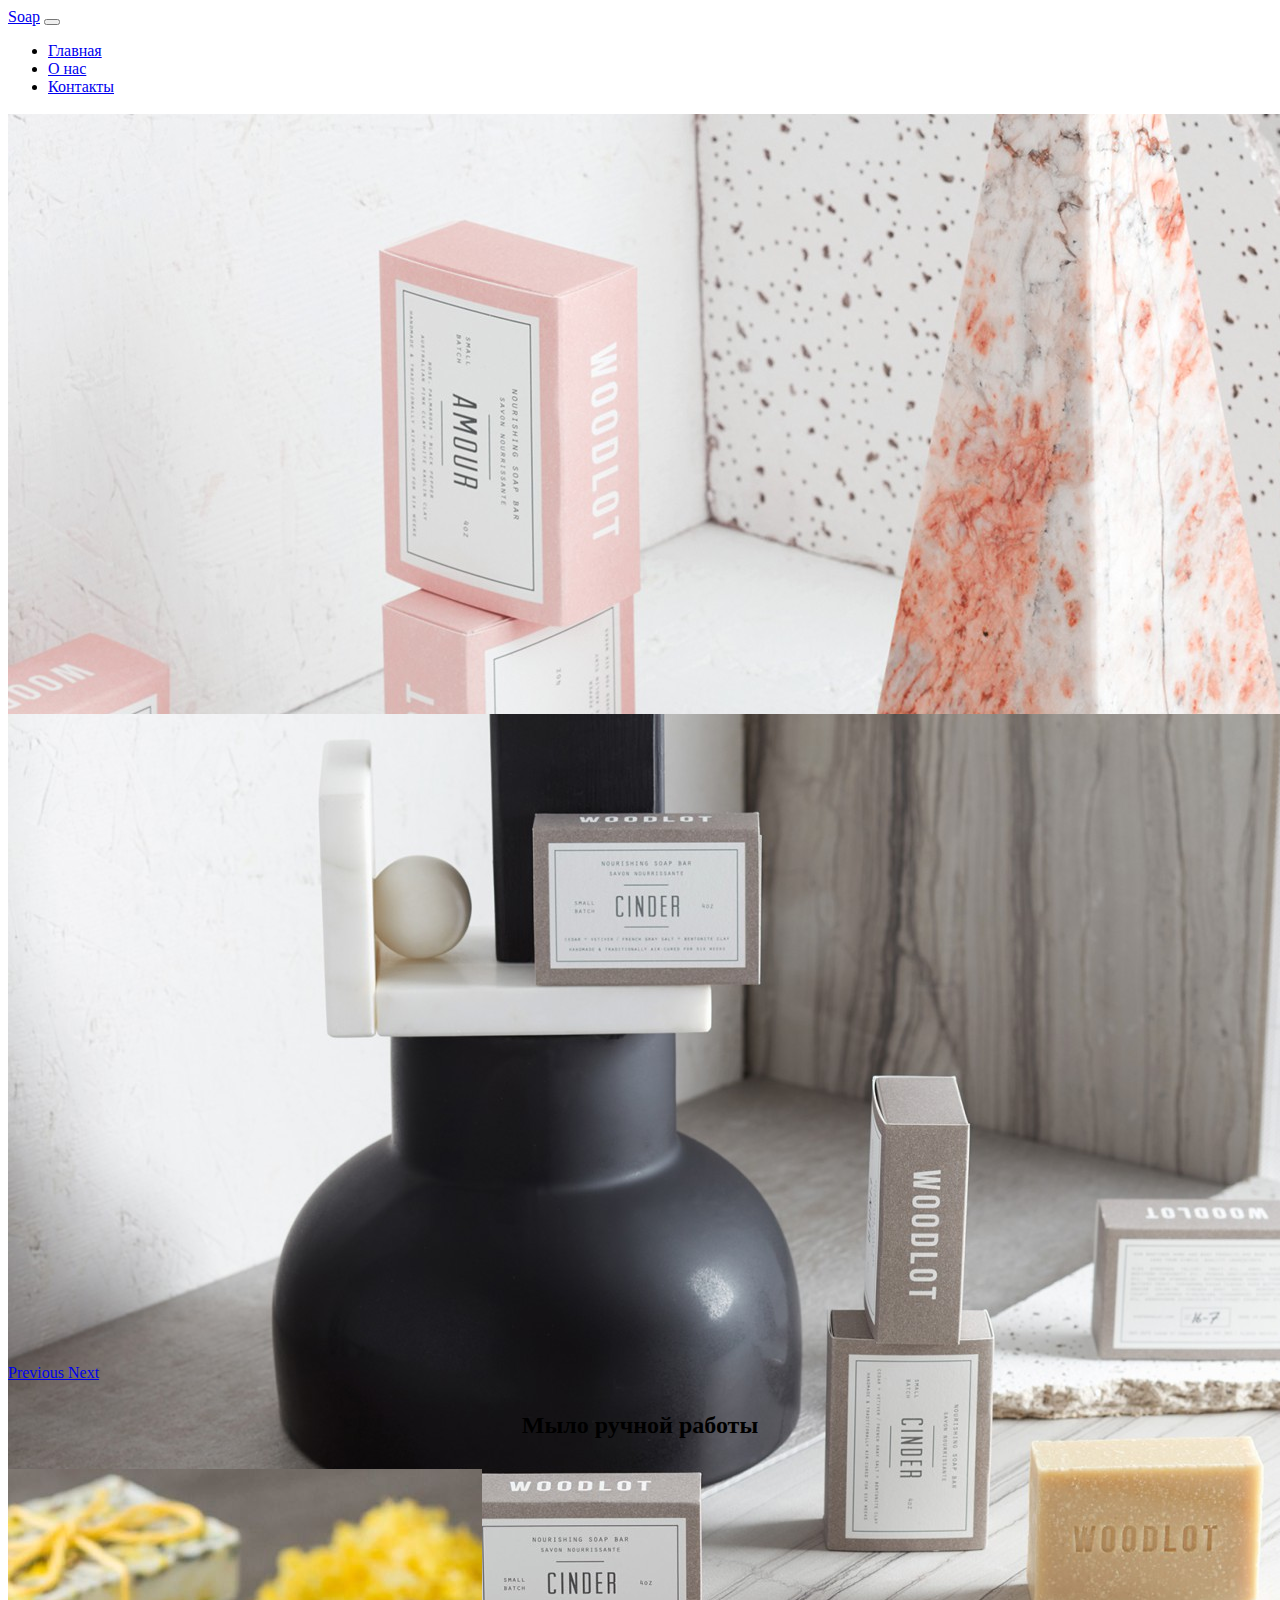
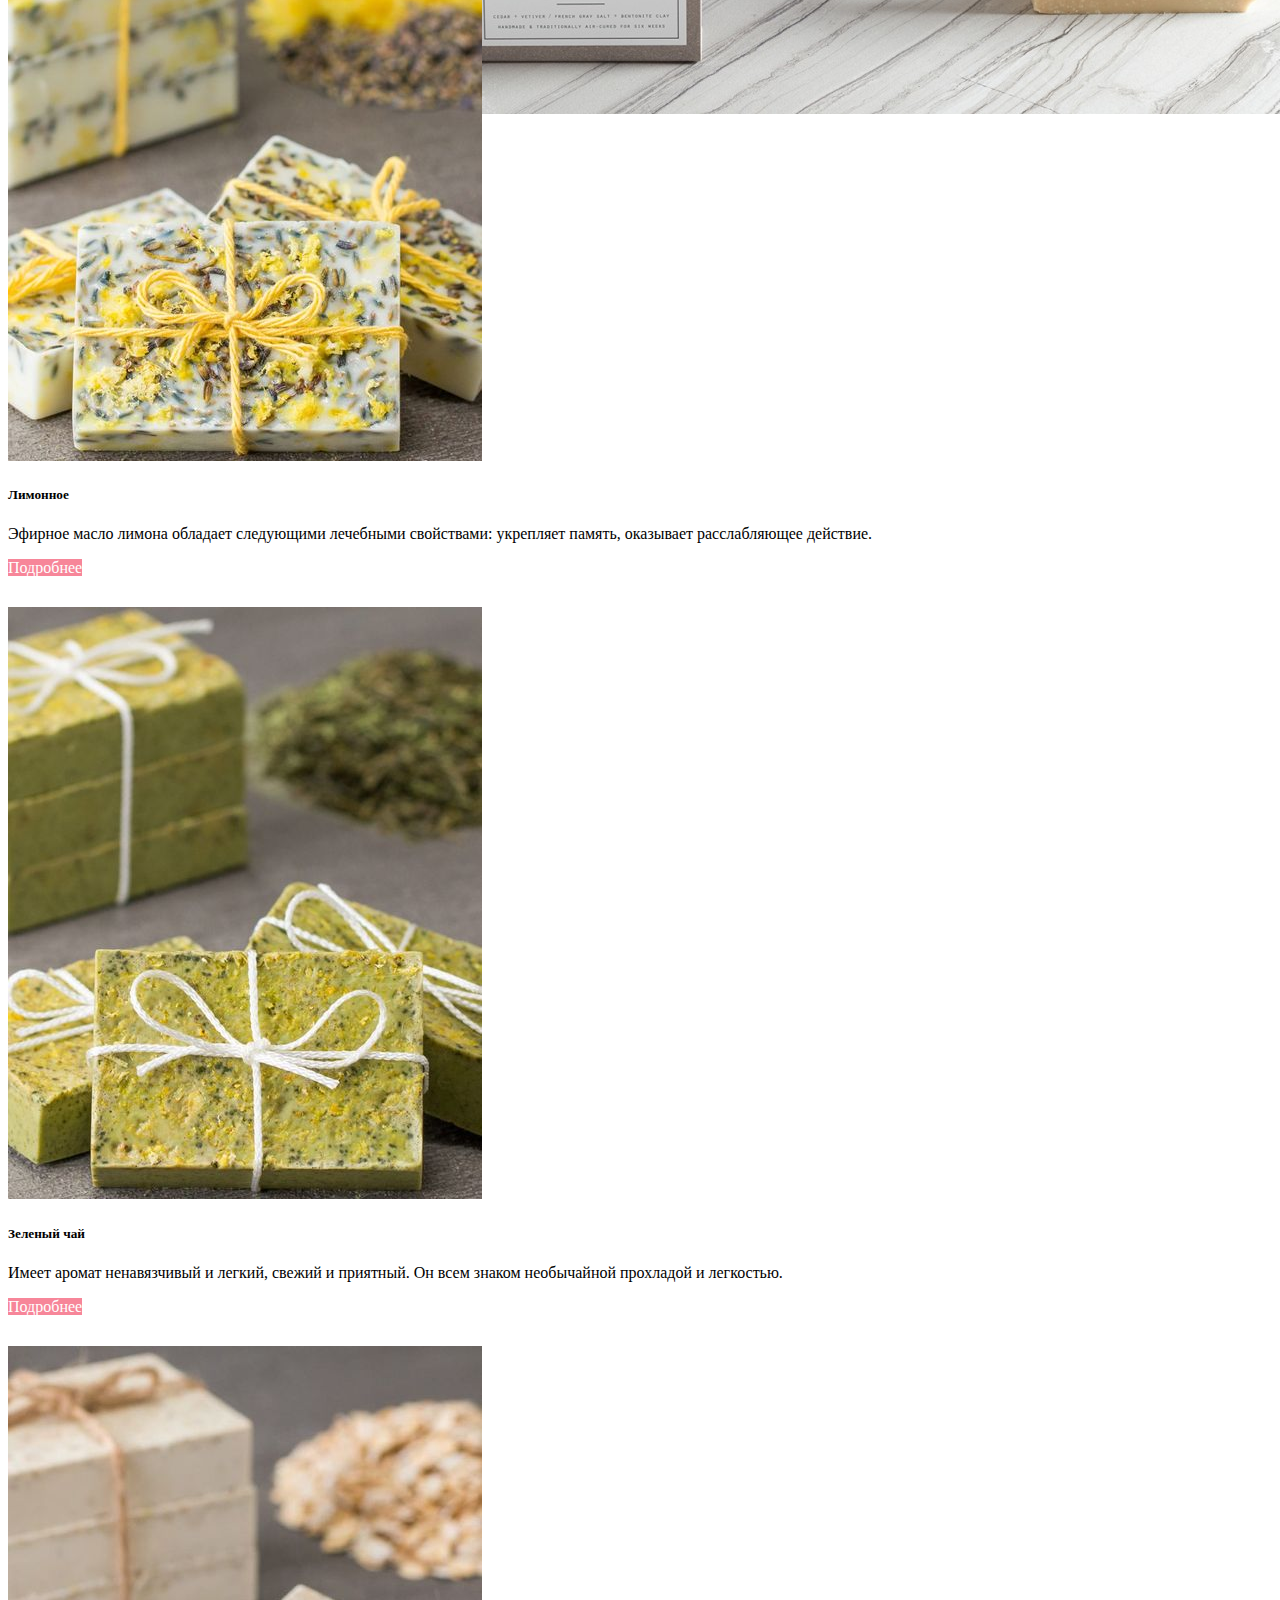
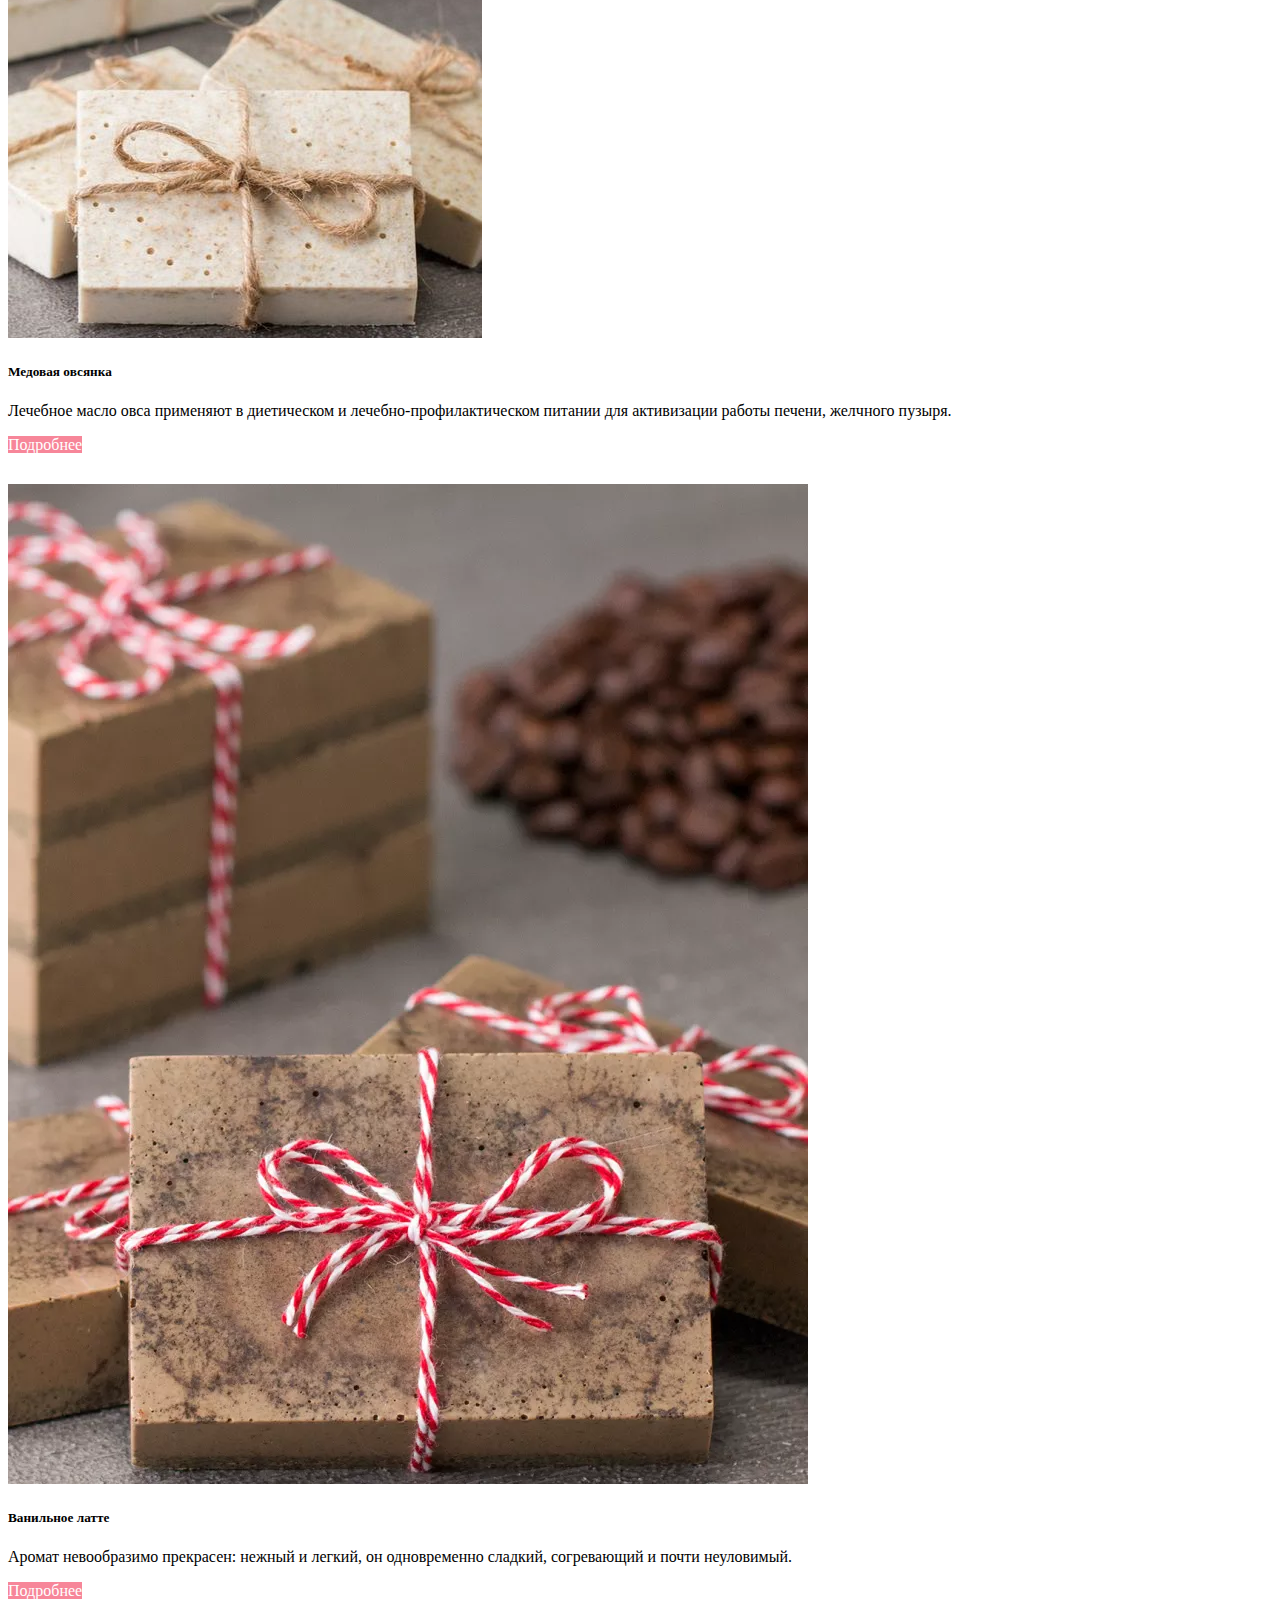
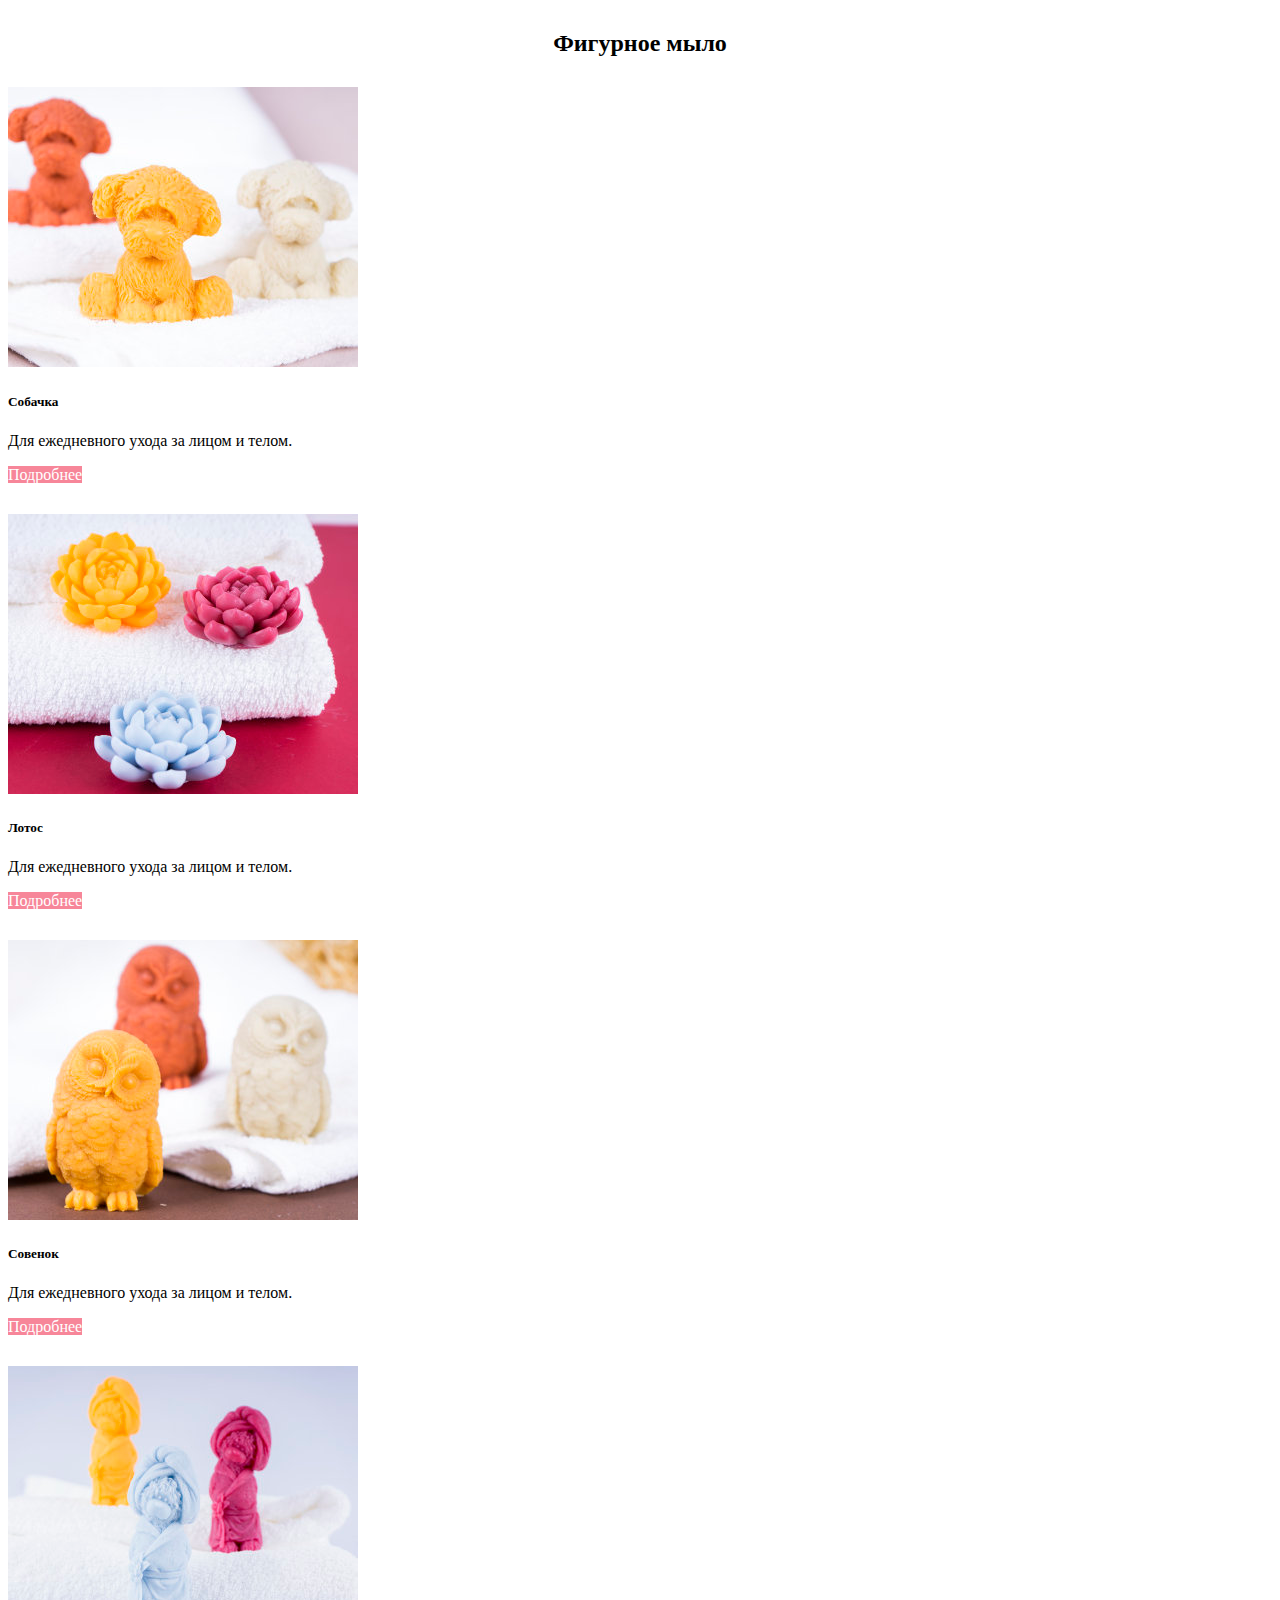
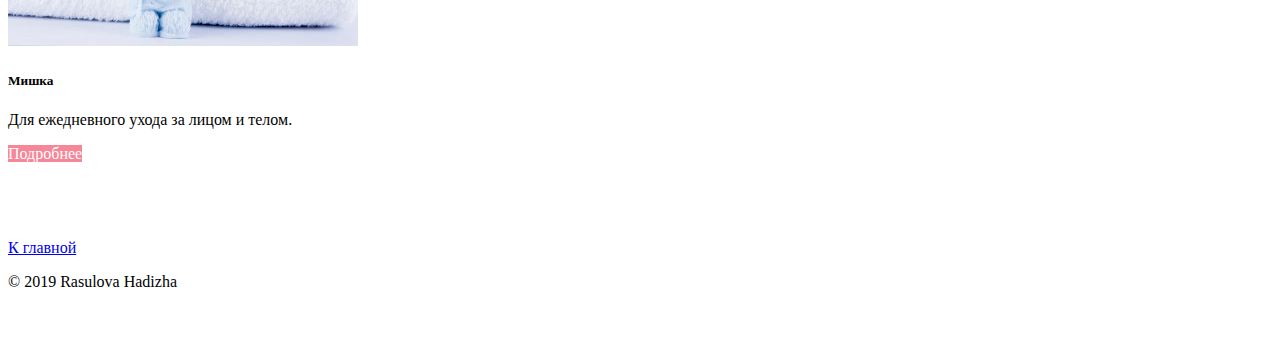
<file: index.html>
<!DOCTYPE html>
<html lang="en">
<head>
    <meta charset="UTF-8">
    <meta name="viewport" content="width=device-width, initial-scale=1.0">
    <meta http-equiv="X-UA-Compatible" content="ie=edge">
    <title>Soap</title>
    <link rel="stylesheet" href="https://stackpath.bootstrapcdn.com/bootstrap/4.1.3/css/bootstrap.min.css" integrity="sha384-MCw98/SFnGE8fJT3GXwEOngsV7Zt27NXFoaoApmYm81iuXoPkFOJwJ8ERdknLPMO" crossorigin="anonymous">
    <link rel="stylesheet" href="index.css">
    <link rel="shortcut icon" type="image/png"
    href="img/13.png">
    <link rel="stylesheet" href="https://cdnjs.cloudflare.com/ajax/libs/animate.css/3.7.2/animate.min.css">

</head>
<body>
    <header class="header">
        <nav class="navbar navbar-light bg-light fixed-top">
            <a class="navbar-brand" href="#">Soap</a>
            <button class="navbar-toggler" type="button" data-toggle="collapse" 
            data-target="#navbarCollapse" aria-expanded="false" aria-label="Toggle navigation">
                <span class="navbar-toggler-icon"></span>
            </button>
            <div class="collapse navbar-collapse" id="navbarCollapse">
                    <ul class="navbar-nav mr-auto">
                        <li class="navbar-nav active">
                            <a class="nav-link" href="#">
                                Главная
                            </a>
                        </li>
                        <li class="nav-item">
                            <a class="nav-link" href="aboutus.html">
                                О нас
                            </a>
                        </li>
                        <li class="nav-item">
                             <a class="nav-link" href="contacts.html">
                                Контакты
                             </a>
                        </li>
                    </ul>
            </div>
        </nav>
    </header>
    <main class="main bg-light">
            <div class="carousel slide" data-ride="carousel" id="carouselExampleIndicators">
                    <ol class="carousel-indicators">
                            <li data-target="#carouselExampleIndicators" data-slide-to="0" class="active"></li>
                            <li data-target="#carouselExampleIndicators" data-slide-to="1"></li>
                          </ol>
                          <div class="carousel-inner">
                            <div class="carousel-item active">
                            <img style="margin-top: -50px" class="d-block w-100" src="img/3.jpg" alt="Мыло" >
                            <div class="container">
                                <div class="carousel-caption">
                                    <h1>Магазин мыла</h1>
                                    <p>У нас вы найдете лучшее мыло</p>
                                </div>
                            </div>
                            </div>
                            <div class="carousel-item">
                              <img style="margin-top: -50px" class="d-block w-100" src="img/2.jpg" alt="Мыло">
                            </div>
                          </div>
                          <a class="carousel-control-prev" href="#carouselExampleIndicators" role="button" data-slide="prev">
                            <span class="carousel-control-prev-icon" aria-hidden="true"></span>
                            <span class="sr-only">Previous</span>
                          </a>
                          <a class="carousel-control-next" href="#carouselExampleIndicators" role="button" data-slide="next">
                            <span class="carousel-control-next-icon" aria-hidden="true"></span>
                            <span class="sr-only">Next</span>
                          </a>
            </div>
<div class="container text">
    <h2>Мыло ручной работы</h2>
</div>
            <div class="container">
                <div class="row">
                    <div class="col-md-3">
                            <div class="card" >
                                    <img class="card-img-top" src="img/1.jpg" alt="Card image cap">
                                    <div class="card-body">
                                      <h5 class="card-title">Лимонное</h5>
                                      <p class="card-text">Эфирное масло лимона обладает следующими лечебными свойствами: укрепляет память, оказывает расслабляющее действие.</p>
                                      <a class="btn btn-primary card-button first">Подробнее</a>
                                    </div>
                             </div>
                    </div>
                    <div class="col-md-3">
                            <div class="card" >
                                    <img class="card-img-top" src="img/5.jpg" alt="Card image cap">
                                    <div class="card-body">
                                      <h5 class="card-title">Зеленый чай</h5>
                                      <p class="card-text">Имеет аромат ненавязчивый и легкий, свежий и приятный. Он всем знаком необычайной прохладой и легкостью.</p>
                                      <a class="btn btn-primary card-button second">Подробнее</a>
                                    </div>
                             </div>
                    </div>
                    <div class="col-md-3">
                            <div class="card" >
                                    <img class="card-img-top" src="img/4.jpg" alt="Card image cap">
                                    <div class="card-body">
                                      <h5 class="card-title">Медовая овсянка</h5>
                                      <p class="card-text">Лечебное масло овса применяют в диетическом и лечебно-профилактическом питании для активизации работы печени, желчного пузыря.</p>
                                      <a class="btn btn-primary card-button third">Подробнее</a>
                                    </div>
                             </div>
                    </div>
                    <div class="col-md-3">
                            <div class="card" >
                                    <img class="card-img-top" src="img/6.webp" alt="Card image cap">
                                    <div class="card-body">
                                      <h5 class="card-title">Ванильное латте</h5>
                                      <p class="card-text">Аромат невообразимо прекрасен: нежный и легкий, он одновременно сладкий, согревающий и почти неуловимый.</p>
                                      <a class="btn btn-primary card-button fourth">Подробнее</a>
                                    </div>
                             </div>
                    </div>
                </div>
                <div class="container text2">
                    <h2>Фигурное мыло</h2>
                </div>
                <div class="row">
                    <div class="col-md-3">
                            <div class="card" >
                                    <img class="card-img-top" src="img/9.jpg" alt="Card image cap">
                                    <div class="card-body">
                                      <h5 class="card-title">Собачка</h5>
                                      <p class="card-text">Для ежедневного ухода за лицом и телом.</p>
                                      <a class="btn btn-primary card-button fifth">Подробнее</a>
                                    </div>
                             </div>
                    </div>
                    <div class="col-md-3">
                            <div class="card" >
                                    <img class="card-img-top" src="img/10.jpg" alt="Card image cap">
                                    <div class="card-body">
                                      <h5 class="card-title">Лотос</h5>
                                      <p class="card-text">Для ежедневного ухода за лицом и телом.</p>
                                      <a class="btn btn-primary card-button six">Подробнее</a>
                                    </div>
                             </div>
                    </div>
                    <div class="col-md-3">
                            <div class="card" >
                                    <img class="card-img-top" src="img/11.jpg" alt="Card image cap">
                                    <div class="card-body">
                                      <h5 class="card-title">Совенок</h5>
                                      <p class="card-text">Для ежедневного ухода за лицом и телом.</p>
                                      <a class="btn btn-primary card-button seven">Подробнее</a>
                                    </div>
                             </div>
                    </div>
                    <div class="col-md-3">
                            <div class="card" >
                                    <img class="card-img-top" src="img/12.jpg" alt="Card image cap">
                                    <div class="card-body">
                                      <h5 class="card-title">Мишка</h5>
                                      <p class="card-text">Для ежедневного ухода за лицом и телом.</p>
                                      <a class="btn btn-primary card-button eight">Подробнее</a>
                                    </div>
                             </div>
                    </div>
                </div>
            </div>

            <div class="item-window first">
                <div class="item-content">
                    <h2 class="item-header">
        Лимонное мыло
                    </h2>
                    <img class="item-close" src="img/close.png">
                    <div class="item-info">
                        <div class="item-text">
                            <h3>Свойства</h3>
                            <p>Натуральное мыло ручной работы на основе оливкового эфирного масло лимонной цедры и свежевысушенных долек лимона. Тертая кожура лимона этого Кастильского мыла напоминает о солнечном дне. Оно содержит эфирные масла Лимона и Лайма, которые ценятся своими успокаивающими свойствами, и пчелиный воск, продлевающий время их действия.</p>
                            <h3>Состав</h3>
                            <p> - чистое оливковое масло</p>
                            <p> - 14% щелок</p>
                            <p> - 100% натуральное эфирное масло лимонной цедры</p>
                            <p> - свежевысушенные дольки лимона</p>
                            <p> - вода в количестве, необходимом для изготовления мыла холодным методом</p>
                            <p>Цена: 600гр. 800руб.</p>
                        </div>
                        <img class="item-img" src="img/1.jpg">
                    </div>
                </div>
            </div>
        
            <div class="item-window second">
                <div class="item-content">
                    <h2 class="item-header">
        Мыло с зеленым чаем
                    </h2>
                    <img class="item-close" src="img/close.png">
                    <div class="item-info">
                        <div class="item-text">
                            <h3>Свойства</h3>
                            <p>Мыло обладает увлажняющими свойствами. Зелёный чай — сильный антиоксидант, он обеспечивает превосходную защиту от свободных радикалов. Мыло является гипоаллергенным косметическим продуктом и подходит для всех типов кожи. 100% натуральные эфирные масла высшего качества.</p>
                            <h3>Состав</h3>
                            <p> - масло абрикосовых косточек</p>
                            <p> - касторовое масло</p>
                            <p> - касторовое масло</p>
                            <p> - масло персиковой косточки</p>
                            <p> - экстракт зеленого чая</p>
                            <p> - масло макадамии</p>
                            <p>Цена: 600гр. 800руб.</p>
                        </div>
                        <img class="item-img" src="img/5.jpg">
                    </div>
                </div>
            </div>
        
            <div class="item-window third">
                <div class="item-content">
                    <h2 class="item-header">
        Медовая овсянка
                    </h2>
                    <img class="item-close" src="img/close.png">
                    <div class="item-info">
                        <div class="item-text">
                            <h3>Свойства</h3>
                            <p>In the morning and the in sunset, the sunlight has to travel more distance through the atmosphere of the earth for reaching us. So, as the sunlight is travelling more distance through the atmosphere of the earth, only the colours having high wavelength can reach us and colours having low wavelength are missing in the midway because they are scattered easily as the atmosphere of the earth contains air, moisture, smoke and other dust particles.</p>
                            <h3>Состав</h3>
                            <p> - масло зародышей пшеницы</p>
                            <p> - масло косторовое</p>
                            <p> - мед</p>
                            <p> - молотые овсяные хлопья </p>
                            <p>Цена: 600гр. 800руб.</p>
                        </div>
                        <img class="item-img" src="img/4.jpg">
                    </div>
                </div>
            </div>
            <div class="item-window fourth">
                <div class="item-content">
                    <h2 class="item-header">
        
                    </h2>
                    <img class="item-close" src="img/close.png">
                    <div class="item-info">
                        <div class="item-text">
                            <h3>Свойства</h3>
                            <p>When the blue light scatters, it stays closer to the direction of the sun than the light of other colours. The rest of the sky is yellow to orange, as yellow and red light scatter all over the sky instead of being absorbed or staying close to the sun.</p>
                            <h3>Состав</h3>
                            <p>Цена: 600гр. 800руб.</p>
                        </div>
                        <img class="item-img" src="img/6.webp">
                    </div>
                </div>
            </div>
            <div class="item-window fifth">
                <div class="item-content">
                    <h2 class="item-header">
         Собачка
                    </h2>
                    <img class="item-close" src="img/close.png">
                    <div class="item-info">
                        <div class="item-text">
                            <h3>The best</h3>
                            <p>The shorter wavelengths, such as blue, are scattered and broken up. When we see a red sky at night, this means that the setting sun is sending its light through a high concentration of dust particles. This usually indicates high pressure and stable air coming in from the west. Basically good weather will follow.</p> 
                            <h3>Состав</h3>
                        </div>
                        <img class="item-img" src="img/9.jpg">
                    </div>
                </div>
            </div>
        
            <div class="item-window six">
                <div class="item-content">
                    <h2 class="item-header">
        Лотос
                    </h2>
                    <img class="item-close" src="img/close.png">
                    <div class="item-info">
                        <div class="item-text">
                            <h3>The best</h3>
                            <p>A phenomenon called scattering, which also explains why certain colors dominate during sunrise and sunset, offers a theory behind the purple skies seen this week. Scattering is the process by which tiny particles and molecules act in changing the direction in which light rays travel.</p>
                            <h3>Состав</h3>
                        </div>
                        <img class="item-img" src="img/10.jpg">
                    </div>
                </div>
            </div>
        
            <div class="item-window seven">
                <div class="item-content">
                    <h2 class="item-header">
        Совенок
                    </h2>
                    <img class="item-close" src="img/close.png">
                    <div class="item-info">
                        <div class="item-text">
                            <h3>The best</h3>
                            <p>In the morning and the in sunset, the sunlight has to travel more distance through the atmosphere of the earth for reaching us. So, as the sunlight is travelling more distance through the atmosphere of the earth, only the colours having high wavelength can reach us and colours having low wavelength are missing in the midway because they are scattered easily as the atmosphere of the earth contains air, moisture, smoke and other dust particles.</p>
                            <h3>Состав</h3>
                        </div>
                        <img class="item-img" src="img/11.jpg">
                    </div>
                </div>
            </div>
            <div class="item-window eight">
                <div class="item-content">
                    <h2 class="item-header">
        
                    </h2>
                    <img class="item-close" src="img/close.png">
                    <div class="item-info">
                        <div class="item-text">
                            <h3>The best</h3>
                            <p>When the blue light scatters, it stays closer to the direction of the sun than the light of other colours. The rest of the sky is yellow to orange, as yellow and red light scatter all over the sky instead of being absorbed or staying close to the sun.</p>
                            <h3>Состав</h3>
                        </div>
                        <img class="item-img" src="img/12.jpg">
                    </div>
                </div>
            </div>
    </main>
    <footer class="footer">
         <div class="container">
             <p class="float-right" >
                 <a href="#">К главной</a>
             </p>
             <p>
                 &copy; 2019 Rasulova Hadizha 
             </p>
    </footer>
    <script src="https://code.jquery.com/jquery-3.3.1.slim.min.js" integrity="sha384-q8i/X+965DzO0rT7abK41JStQIAqVgRVzpbzo5smXKp4YfRvH+8abtTE1Pi6jizo" crossorigin="anonymous"></script>
    <script src="https://cdnjs.cloudflare.com/ajax/libs/popper.js/1.14.3/umd/popper.min.js" integrity="sha384-ZMP7rVo3mIykV+2+9J3UJ46jBk0WLaUAdn689aCwoqbBJiSnjAK/l8WvCWPIPm49" crossorigin="anonymous"></script>
    <script src="https://stackpath.bootstrapcdn.com/bootstrap/4.1.3/js/bootstrap.min.js" integrity="sha384-ChfqqxuZUCnJSK3+MXmPNIyE6ZbWh2IMqE241rYiqJxyMiZ6OW/JmZQ5stwEULTy" crossorigin="anonymous"></script>
    <script src="https://cdnjs.cloudflare.com/ajax/libs/wow/1.1.2/wow.min.js"></script>
    <script src="index.js"></script>
    <script src="https://cdnjs.cloudflare.com/ajax/libs/jquery/3.4.1/jquery.min.js"></script>
</body>
</html>
</file>
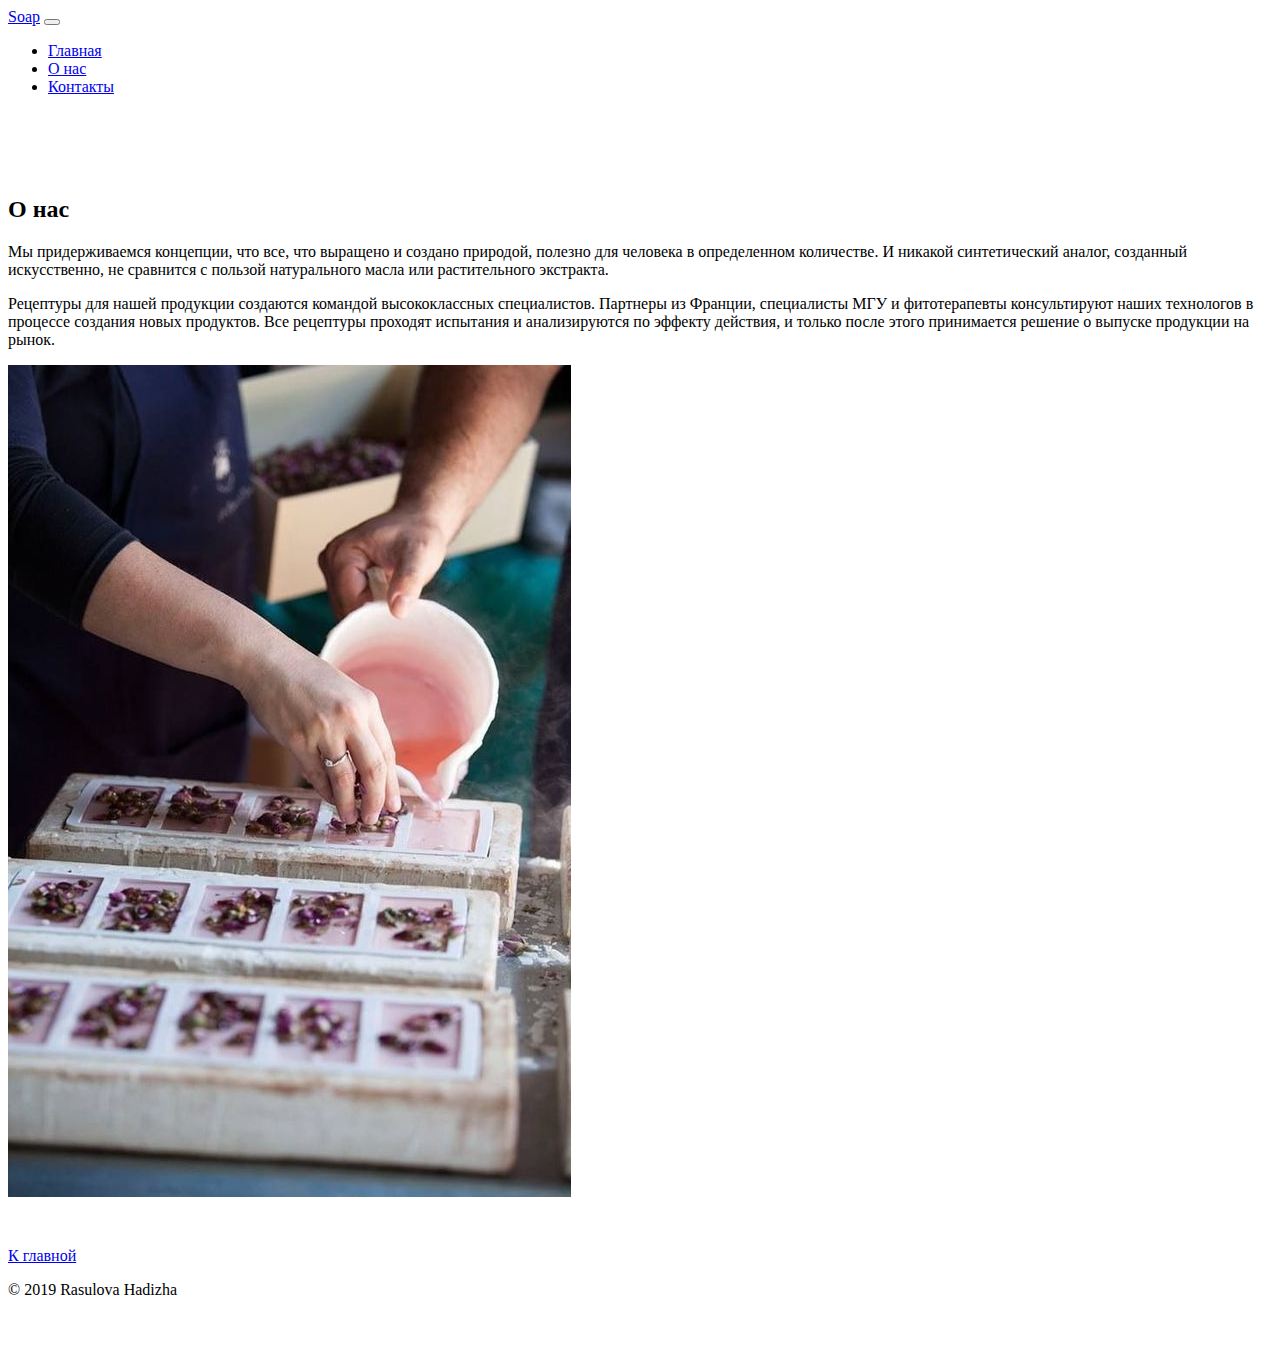
<file: aboutus.html>
<!DOCTYPE html>
<html lang="en">
<head>
    <meta charset="UTF-8">
    <meta name="viewport" content="width=device-width, initial-scale=1.0">
    <meta http-equiv="X-UA-Compatible" content="ie=edge">
    <title>Album</title>
    <link rel="stylesheet" href="https://stackpath.bootstrapcdn.com/bootstrap/4.1.3/css/bootstrap.min.css" integrity="sha384-MCw98/SFnGE8fJT3GXwEOngsV7Zt27NXFoaoApmYm81iuXoPkFOJwJ8ERdknLPMO" crossorigin="anonymous">
    <link rel="stylesheet" href="index.css">
    <link rel="shortcut icon" type="image/png"
    href="img/13.png"
</head>
<body>
    <header class="header">
        <nav class="navbar navbar-light bg-light fixed-top">
            <a class="navbar-brand" href="#">Soap</a>
            <button class="navbar-toggler" type="button" data-toggle="collapse" 
            data-target="#navbarCollapse" aria-expanded="false" aria-label="Toggle navigation">
                <span class="navbar-toggler-icon"></span>
            </button>
            <div class="collapse navbar-collapse" id="navbarCollapse">
                    <ul class="navbar-nav mr-auto">
                        <li class="navbar-nav active">
                            <a class="nav-link" href="index.html">
                                Главная
                            </a>
                        </li>
                        <li class="nav-item">
                            <a class="nav-link" href="#">
                                О нас
                            </a>
                        </li>
                        <li class="nav-item">
                             <a class="nav-link" href="contacts.html">
                                Контакты 
                             </a>
                        </li>
                    </ul>
            </div>
        </nav>
    </header>
<main class="main-aboutus container">
    <div class="row">
        <div class="col-md-5 lead">
            <h2>О нас</h2>
            <p>Мы придерживаемся концепции, что все, что выращено и создано природой, полезно для человека в определенном количестве. И никакой синтетический аналог, созданный искусственно, не сравнится с пользой натурального масла или растительного экстракта.</p>
            <p>Рецептуры для нашей продукции создаются командой высококлассных специалистов. Партнеры из Франции, специалисты МГУ и фитотерапевты консультируют наших технологов в процессе создания новых продуктов. Все рецептуры проходят испытания и анализируются по эффекту действия, и только после этого принимается решение о выпуске продукции на рынок.</p>
        </div>
        <div class="col-md-7">
            <img src="img/8.jpg" class="w-100">
        </div>
    </div>
</main>

    <footer class="footer">
        <div class="container">
            <p class="float-right" >
                <a href="#">К главной</a>
            </p>
            <p>
                &copy; 2019 Rasulova Hadizha 
            </p>
   </footer>
   <script src="https://code.jquery.com/jquery-3.3.1.slim.min.js" integrity="sha384-q8i/X+965DzO0rT7abK41JStQIAqVgRVzpbzo5smXKp4YfRvH+8abtTE1Pi6jizo" crossorigin="anonymous"></script>
   <script src="https://cdnjs.cloudflare.com/ajax/libs/popper.js/1.14.3/umd/popper.min.js" integrity="sha384-ZMP7rVo3mIykV+2+9J3UJ46jBk0WLaUAdn689aCwoqbBJiSnjAK/l8WvCWPIPm49" crossorigin="anonymous"></script>
   <script src="https://stackpath.bootstrapcdn.com/bootstrap/4.1.3/js/bootstrap.min.js" integrity="sha384-ChfqqxuZUCnJSK3+MXmPNIyE6ZbWh2IMqE241rYiqJxyMiZ6OW/JmZQ5stwEULTy" crossorigin="anonymous"></script>
</body>
</html>
</file>
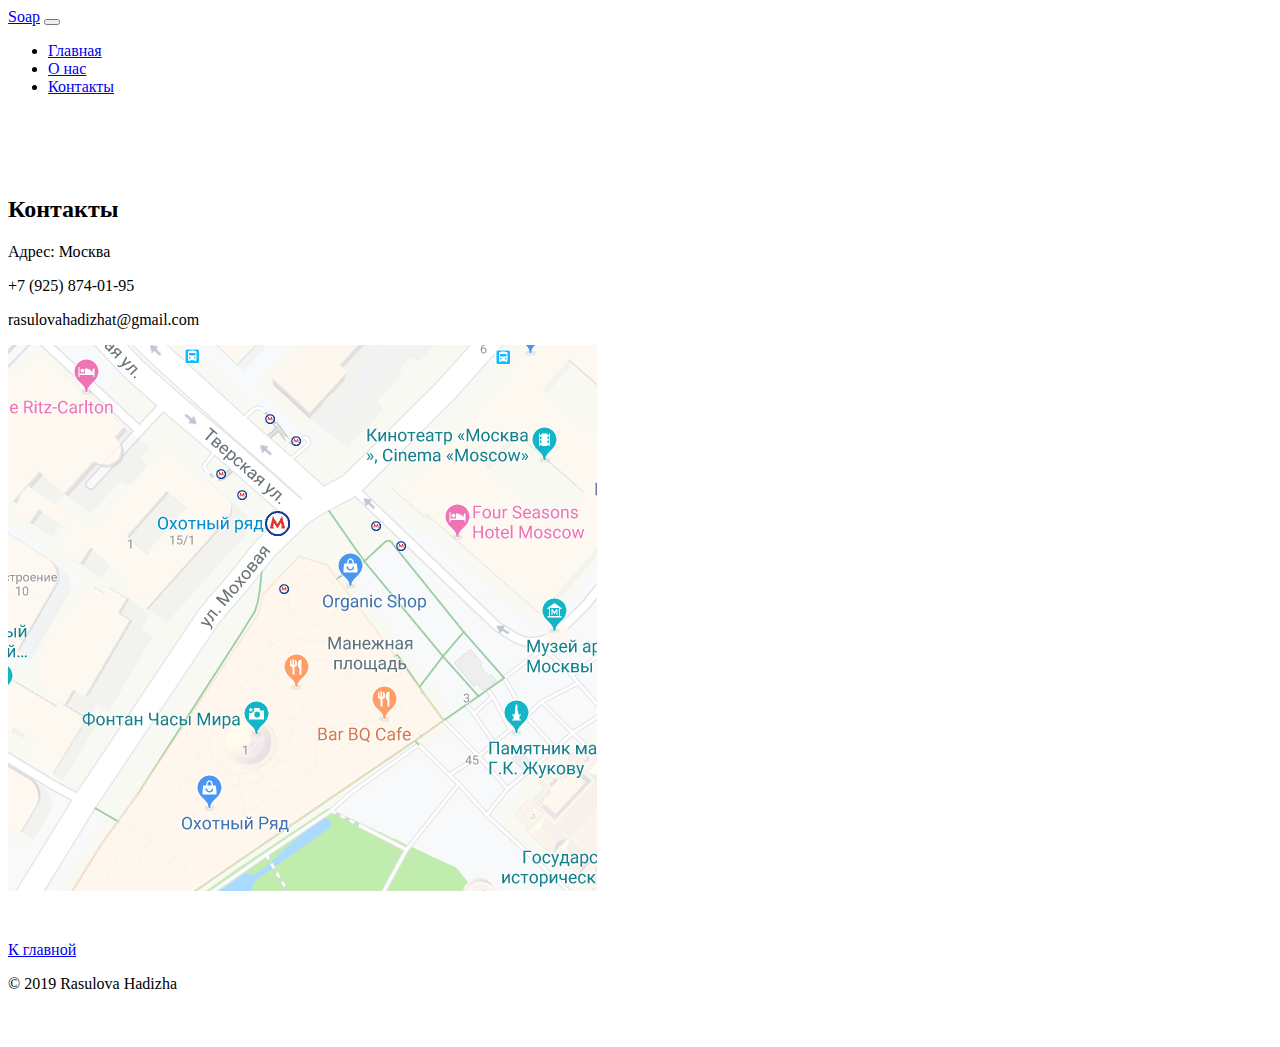
<file: contacts.html>
<!DOCTYPE html>
<html lang="en">
<head>
    <meta charset="UTF-8">
    <meta name="viewport" content="width=device-width, initial-scale=1.0">
    <meta http-equiv="X-UA-Compatible" content="ie=edge">
    <title>Contacts</title>
    <link rel="stylesheet" href="https://stackpath.bootstrapcdn.com/bootstrap/4.1.3/css/bootstrap.min.css" integrity="sha384-MCw98/SFnGE8fJT3GXwEOngsV7Zt27NXFoaoApmYm81iuXoPkFOJwJ8ERdknLPMO" crossorigin="anonymous">
    <link rel="stylesheet" href="index.css">
    <link rel="shortcut icon" type="image/png"
    href="img/13.png"
</head>
<body>
        <header class="header">
                <nav class="navbar navbar-light bg-light fixed-top">
                    <a class="navbar-brand" href="#">Soap</a>
                    <button class="navbar-toggler" type="button" data-toggle="collapse" 
                    data-target="#navbarCollapse" aria-expanded="false" aria-label="Toggle navigation">
                        <span class="navbar-toggler-icon"></span>
                    </button>
                    <div class="collapse navbar-collapse" id="navbarCollapse">
                            <ul class="navbar-nav mr-auto">
                                <li class="navbar-nav ">
                                    <a class="nav-link" href="index.html">
                                        Главная
                                    </a>
                                </li>
                                <li class="nav-item">
                                    <a class="nav-link" href="#">
                                        О нас
                                    </a>
                                </li>
                                <li class="nav-item active">
                                     <a class="nav-link" href="#">
                                        Контакты
                                     </a>
                                </li>
                            </ul>
                    </div>
                </nav>
            </header>

            <main class="main-contacts container">
                <div class="row">
                    <div class="col-md-5 lead">
                        <h2>Контакты</h2>
                        <p>Адрес: Москва</p>
                        <p>+7 (925) 874-01-95</p>
                        <p>rasulovahadizhat@gmail.com</p>
                    </div>
                    <div class="col-md-7">
                        <img src="img/7.png" class="w-100">
                    </div>
                </div>
            </main>

 <footer class="footer">
                    <div class="container">
                        <p class="float-right" >
                            <a href="#">К главной</a>
                        </p>
                        <p>
                            &copy; 2019 Rasulova Hadizha 
                        </p>
 </footer>

     <script src="https://code.jquery.com/jquery-3.3.1.slim.min.js" integrity="sha384-q8i/X+965DzO0rT7abK41JStQIAqVgRVzpbzo5smXKp4YfRvH+8abtTE1Pi6jizo" crossorigin="anonymous"></script>
     <script src="https://cdnjs.cloudflare.com/ajax/libs/popper.js/1.14.3/umd/popper.min.js" integrity="sha384-ZMP7rVo3mIykV+2+9J3UJ46jBk0WLaUAdn689aCwoqbBJiSnjAK/l8WvCWPIPm49" crossorigin="anonymous"></script>
     <script src="https://stackpath.bootstrapcdn.com/bootstrap/4.1.3/js/bootstrap.min.js" integrity="sha384-ChfqqxuZUCnJSK3+MXmPNIyE6ZbWh2IMqE241rYiqJxyMiZ6OW/JmZQ5stwEULTy" crossorigin="anonymous"></script>
</body>
</html>
</file>
<file: index.css>
.carousel-item {
    max-height: 600px;
}
.card{
    margin-bottom: 30px;
    margin-top: 30px;
    border-radius: 15px;
    transition: .9s all;
}
.footer{
    padding-top: 30px;
    padding-bottom: 30px;
}
.main-contacts{
    margin-top: 100px;
}
.main-aboutus{
    margin-top: 100px
}
.card:hover{
    box-shadow: 10px 10px 30px lightgray !important; 
}
.text{
    text-align: center;
    margin-top: 30px;
}
.text2{
    text-align: center;
    margin-top: 30px;
}

.btn-primary {
    background: rgb(247, 134, 153);
    border: none;
    color: white !important;
}

.btn-primary:hover {
    background: rgb(192, 107, 121);
}
.btn-primary:active {
    background: rgb(184, 88, 104) !important;
}
.item-window {
    position: fixed;
    top:0;
    left: 0;
    right: 0;
    bottom: 0;
    z-index: 10000;
    background: rgba(0,0,0, 0.6);
    display: flex;
    justify-content: center;
    align-items: center;
    display: none;
}
.item-content{
    width: 60%;
    min-width: 500px;
    max-height: 700px;
    background: rgb(250, 236, 250);
    padding: 15px;
    border-radius: 10px;
    position: relative;
}
.item-close{
    width: 20px;
    position: absolute;
    top: 15px;
    right: 15px;
}
.iteem-close:hover {
    opacity: 0.7;
}
.item-info{
    display: flex;
    justify-content: space-between;
}
.item-img{
    height: 360px;
    margin-left: 20px;
}
.item-header{
    text-align: center;
}
.Menu-right img {
    height: 22px;
    vertical-align: middle;
    display: none;
}
</file>
